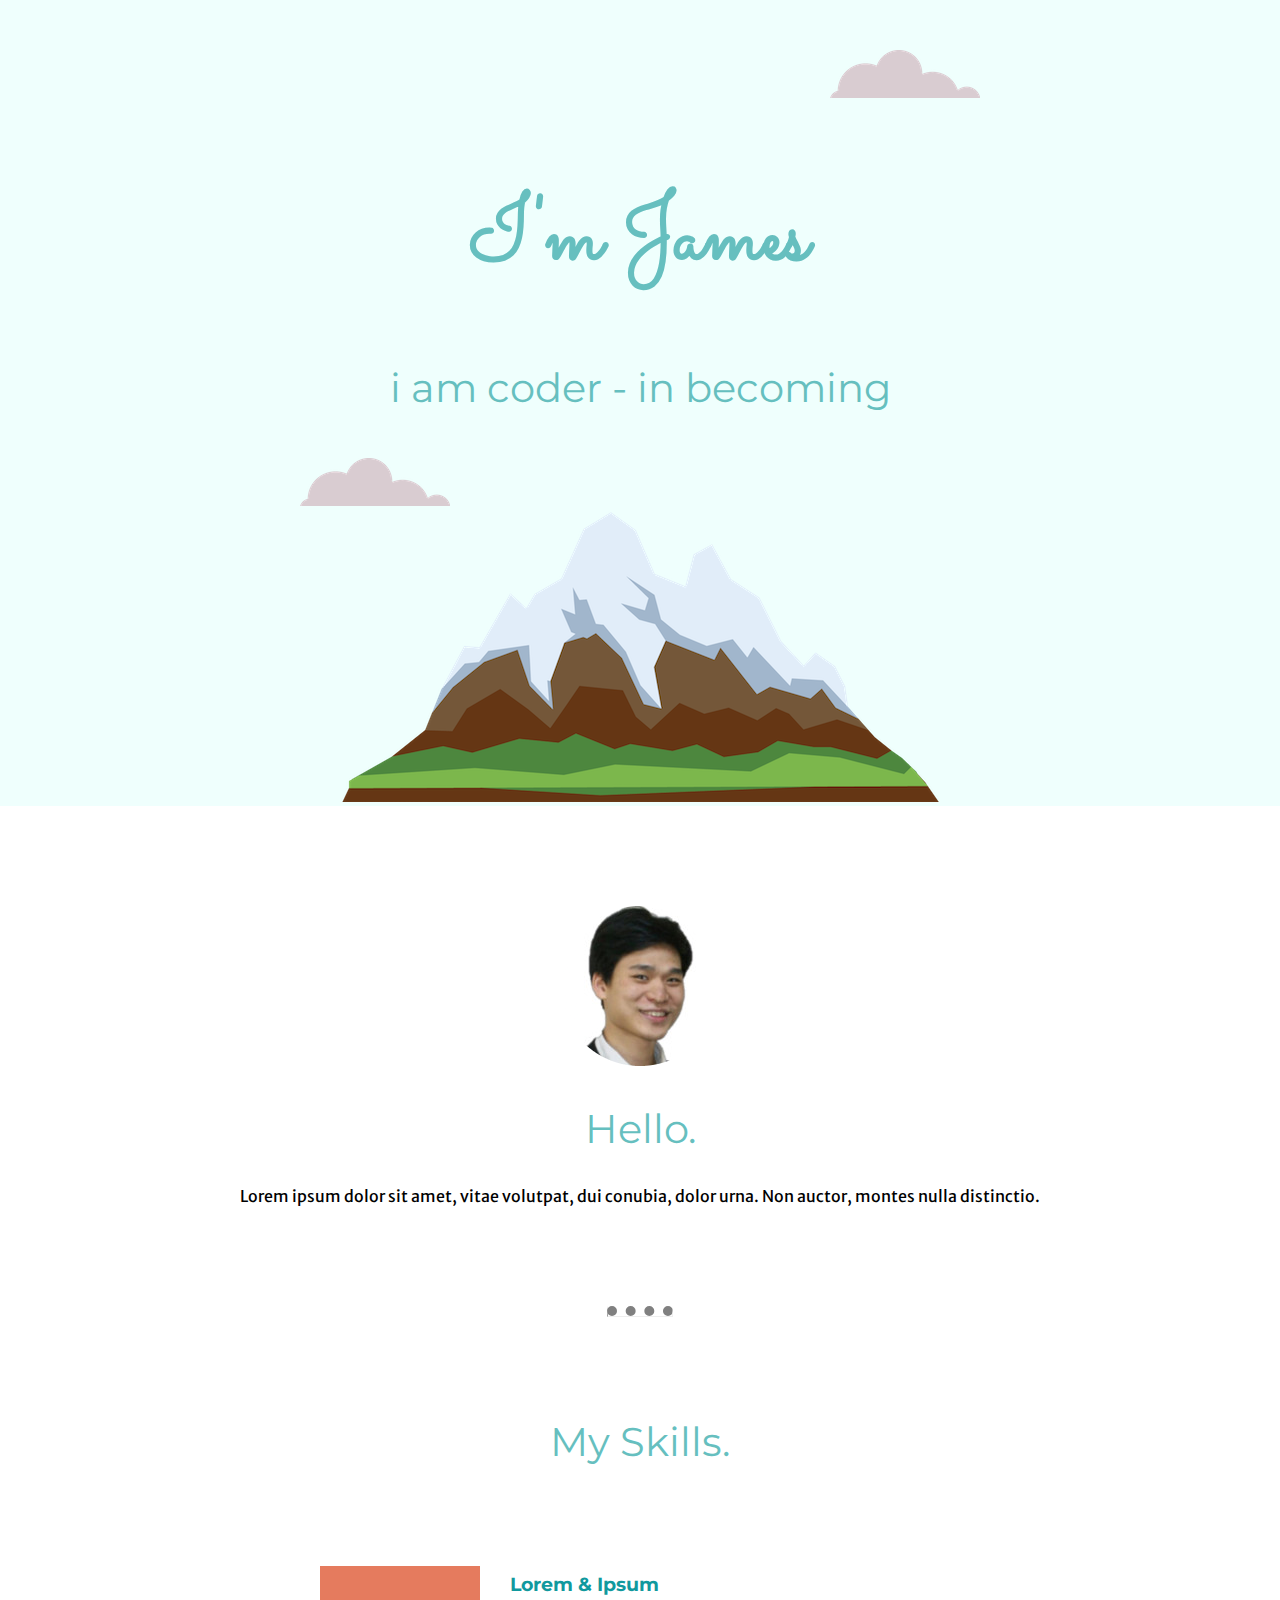
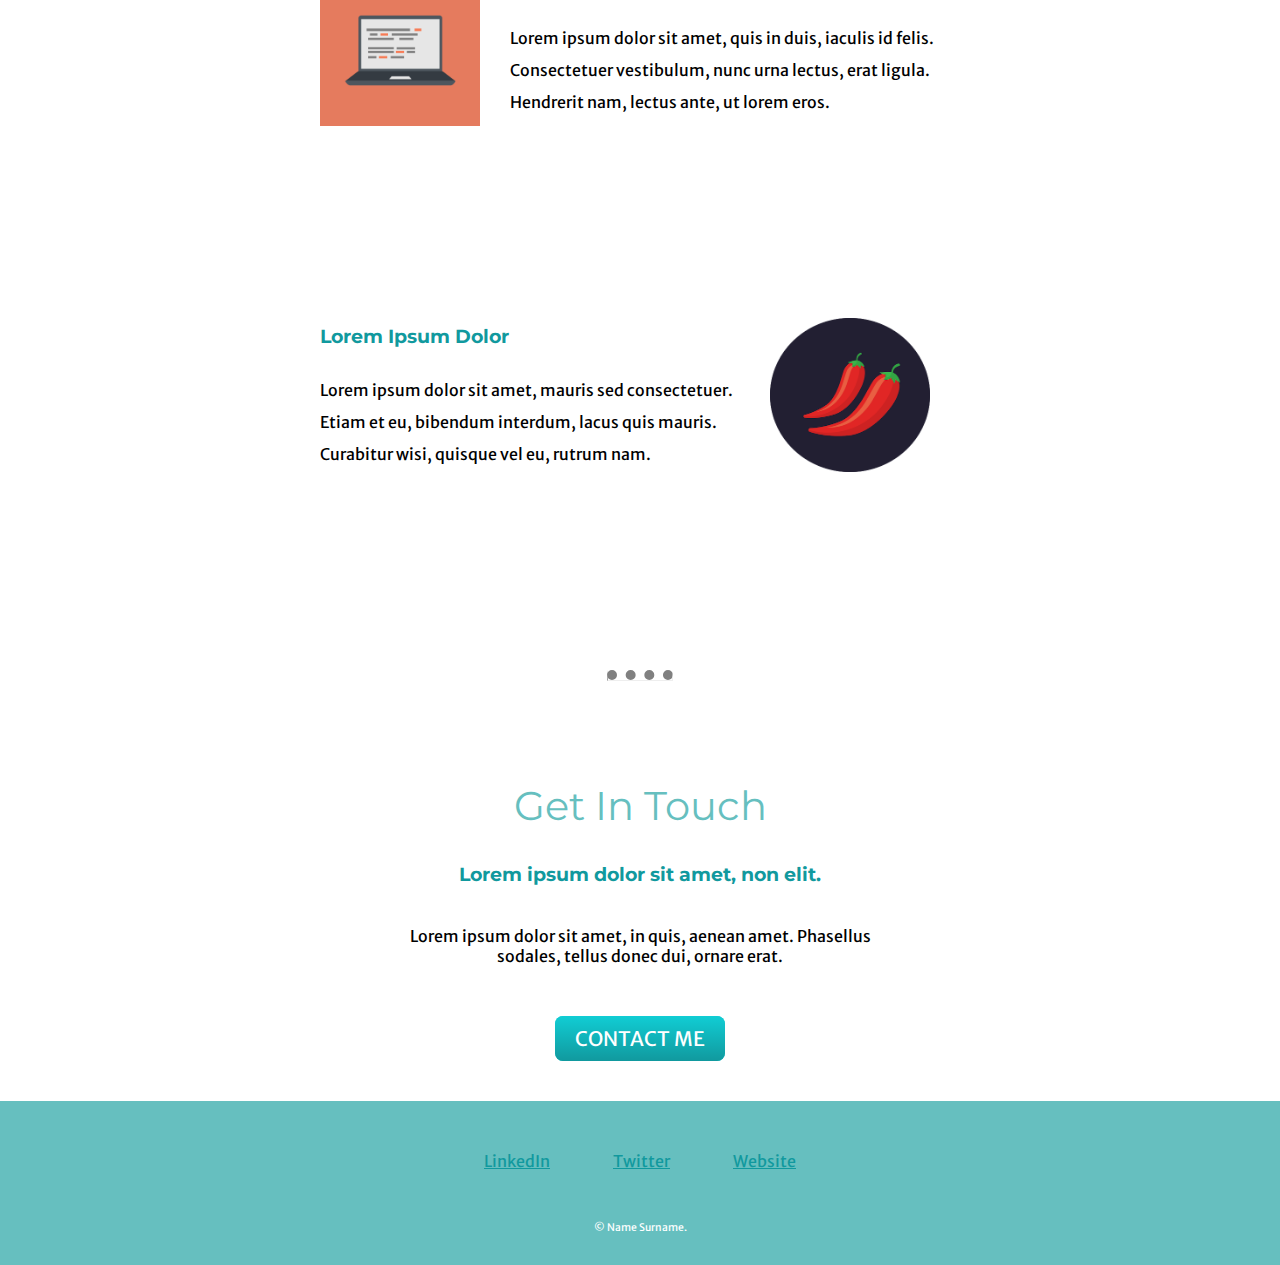
<file: index.html>
<!DOCTYPE html>
<html>

<head>
  <meta charset="utf-8">
  <title>James Liang</title>
  <link rel="stylesheet" href="css/styles.css">
  <link rel="icon" href="logo.ico">
  <link rel="preconnect" href="https://fonts.googleapis.com"><link href="https://fonts.googleapis.com/css2?family=Comic+Neue&family=Merriweather+Sans&family=Montserrat&family=Sacramento&display=swap" rel="stylesheet">
</head>

<body>
  <div class="top-container">
    <img class="top-cloud" src="images/cloud.png" alt="cloud-img">
    <h1>I'm James</h1>
    <h2>i am coder - in becoming</h2>
    <img class="bottom-cloud"src="images/cloud.png" alt="cloud-img">
    <img src="images/mountain.png" alt="mountain-img">
  </div>

  <div class="middle-container">
    <div class="profile">
      <img src="images/james.png" alt="james.png">
      <h2>Hello.</h2>
      <p>Lorem ipsum dolor sit amet, vitae volutpat, dui conubia, dolor urna. Non auctor, montes nulla distinctio.</p>
    </div>
    <hr>
    <div class="skills">
      <h2>My Skills.</h2>
      <div class="skill-row">
        <img class="img-pc" src="images/computer.png" alt="computer-img">
        <h3>Lorem & Ipsum</h3>
        <p>Lorem ipsum dolor sit amet, quis in duis, iaculis id felis. Consectetuer vestibulum, nunc urna lectus, erat ligula. Hendrerit nam, lectus ante, ut lorem eros.</p>
      </div>

      <div class="skill-row">
        <img class="img-chilli" src="images/chillies.png" alt="chilli-img">
        <h3>Lorem Ipsum Dolor</h3>
        <p >Lorem ipsum dolor sit amet, mauris sed consectetuer. Etiam et eu, bibendum interdum, lacus quis mauris. Curabitur wisi, quisque vel eu, rutrum nam.</p>
      </div>
    </div>
    <hr>
    <div class="contact-me">
      <h2>Get In Touch</h2>
      <h3>Lorem ipsum dolor sit amet, non elit.</h3>
      <p class="contact-message">Lorem ipsum dolor sit amet, in quis, aenean amet. Phasellus sodales, tellus donec dui, ornare erat.</p>
      <a class="btn" href="mailto:name@email.com">CONTACT ME</a>
    </div>
  </div>


  <div class="bottom-container">
    <a class="footer-link" href="https://www.linkedin.com/">LinkedIn</a>
    <a class="footer-link" href="https://twitter.com/">Twitter</a>
    <a class="footer-link" href="https://www.appbrewery.co/">Website</a>
    <p class="name-end">© Name Surname.</p>
  </div>

</body>

</html>
</file>
<file: css/styles.css>
body {
  margin: 0px;
  text-align: center;
  font-family: 'Merriweather Sans', sans-serif;

}

h1 {
  font-size: 5.625rem;
  margin: 50px auto 0 auto;
  font-family: 'Sacramento', cursive;
  color: #66BFBF;
  line-height: 2;
}

h2 {
  font-size: 2.5rem;
  font-family: 'Montserrat', sans-serif;
  color: #66BFBF;
  font-weight: normal;
}

h3 {
  font-family: 'Montserrat', sans-serif;
  color: #11999E;
}

a{
  color: #11999E;
}

hr{
  border-top: 10px dotted;
  width: 5%;
  margin: 100px auto 100px auto;
  color: grey;
}

.top-container {
  background-color: #EFFFFD;
  position: relative;
  padding-top: 100px;
}

.middle-container {
  padding-top: 100px;
}

.bottom-container {
  background-color: #66BFBF;
  padding: 50px 0 20px;
}

.top-cloud{
  position: absolute;
  right: 300px;
  top: 50px;
}

.bottom-cloud{
position: absolute;
left: 300px;
bottom: 300px;
}

.intro{
  width: 30%;
}

.img-pc{
  width: 25%;
  float: left;
  margin-right: 30px;
}

.img-chilli{
  width: 25%;
  float: right;
  margin-right: 30px;
}

.skill-row{
  width: 50%;
  margin: 100px auto 200px auto;
  text-align: left;
  line-height: 2;
}

.contact-message{
  width: 40%;
  margin: 40px auto 60px;
}

.btn {
  background:  #11cdd4;
  background-image: -webkit-linear-gradient(top,  #11cdd4,  #11999e);
  background-image: -moz-linear-gradient(top,  #11cdd4,  #11999e);
  background-image: -ms-linear-gradient(top,  #11cdd4,  #11999e);
  background-image: -o-linear-gradient(top,  #11cdd4,  #11999e);
  background-image: linear-gradient(to bottom,  #11cdd4,  #11999e);
  -webkit-border-radius: 8;
  -moz-border-radius: 8;
  border-radius: 8px;
  color: #ffffff;
  font-size: 20px;
  padding: 10px 20px 10px 20px;
  text-decoration: none;
  border-top: 100px;
}

.btn:hover {
  background: #30e3cb;
  background-image: -webkit-linear-gradient(top, #30e3cb, #2bc4ad);
  background-image: -moz-linear-gradient(top, #30e3cb, #2bc4ad);
  background-image: -ms-linear-gradient(top, #30e3cb, #2bc4ad);
  background-image: -o-linear-gradient(top, #30e3cb, #2bc4ad);
  background-image: linear-gradient(to bottom, #30e3cb, #2bc4ad);
  text-decoration: none;
}

.contact-me{
  margin: 50px auto 50px auto;
}

.footer-link{
  margin:auto 30px 100px 30px;
}

.name-end{
  margin-top: 50px;
  color: white;
  font-size: 0.65rem;
}

/*
.top-container{
    height: 200px;
    width: 200px;
    background-color: #EFFFFD;
    border: solid 10px;
    padding: 20px;
}

.middle-container{
  height: 200px;
  width: 200px;
  background-color: red;
  border: solid 20px;
  margin-left: 260px;
}
.bottom-container{
  height: 200px;
  width: 200px;
  background-color: yellow;
  border: solid 10px;
  margin-left: 500px;
}
</file>
